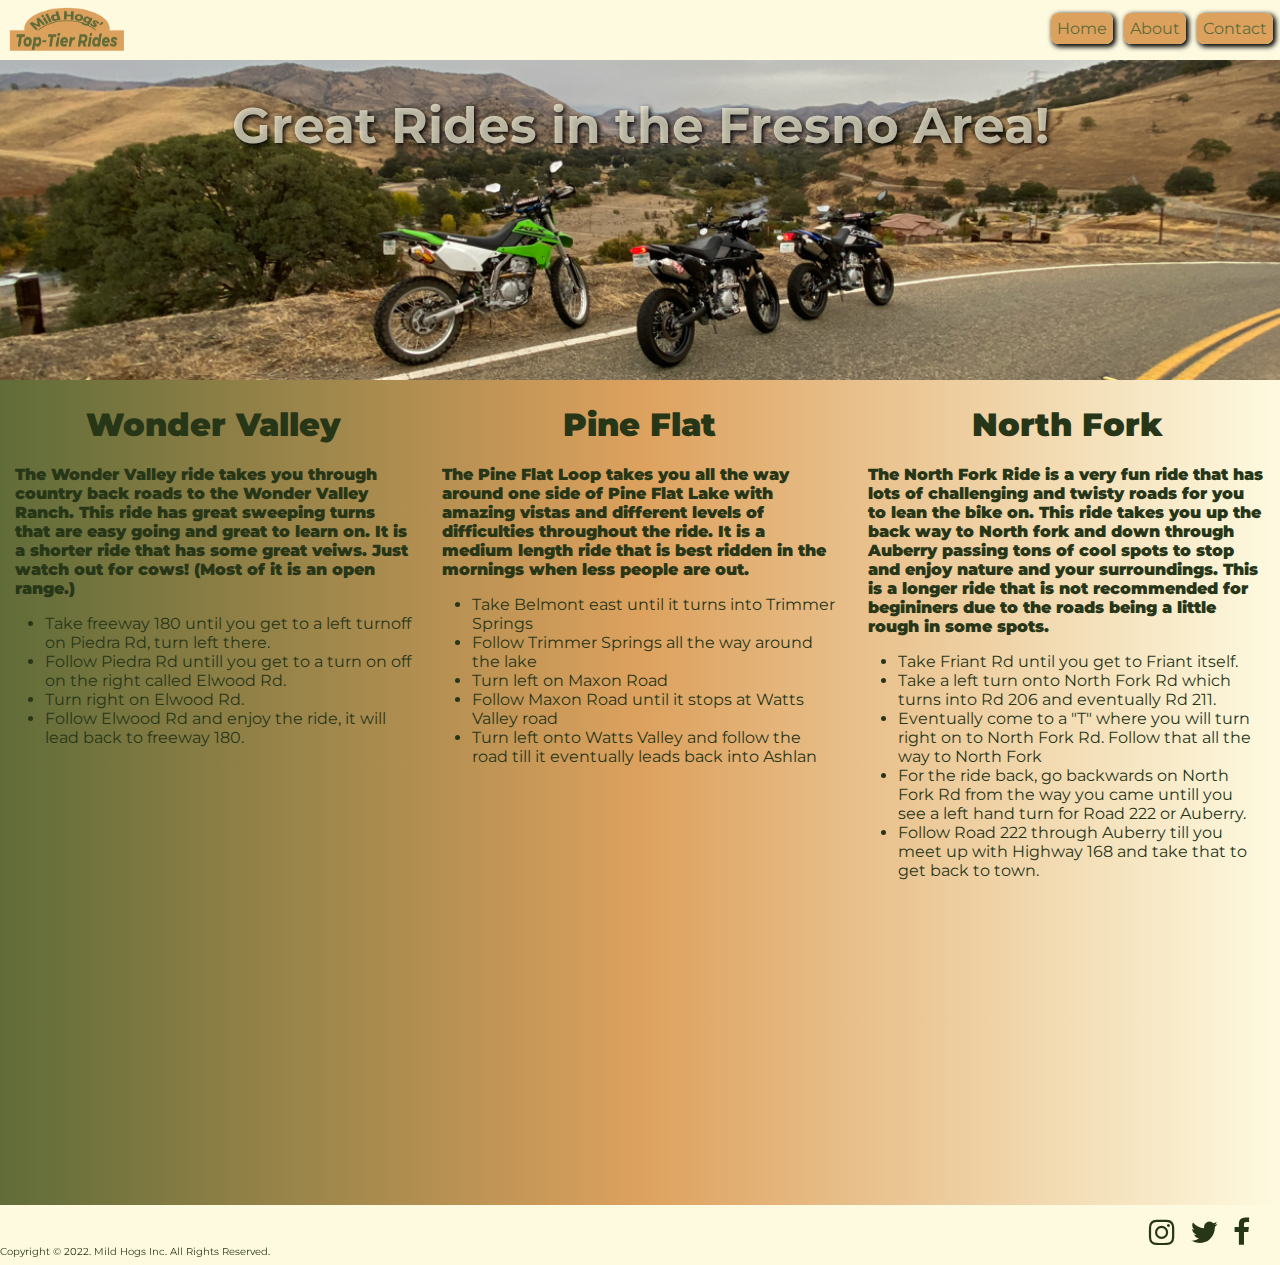
<file: index.html>
<!DOCTYPE html>
<html lang="en">
<head>
    <meta charset="UTF-8">
    <meta http-equiv="X-UA-Compatible" content="IE=edge">
    <meta name="viewport" content="width=device-width, initial-scale=1.0">
    <title>Best Rides in Fresno</title>
    <link rel="preconnect" href="https://fonts.googleapis.com">
    <link rel="preconnect" href="https://fonts.gstatic.com" crossorigin>
    <link href="https://fonts.googleapis.com/css2?family=Montserrat&display=swap" rel="stylesheet">
    <link rel="stylesheet" href="./css/style.css">
    <link rel="stylesheet" href="https://cdnjs.cloudflare.com/ajax/libs/font-awesome/4.7.0/css/font-awesome.min.css">
</head>
<body>
    <nav class="navbar">
        <a href="index.html"><img src="./images/mhttr.png" alt="Mild Hogs Logo" id="logo"></a>
        <ul class="navlist">
            <li class="navlistitem"><a href="index.html" class="navatag">Home</a></li>
            <li class="navlistitem"><a href="about.html" class="navatag">About</a></li>
            <li class="navlistitem"><a href="contact.html" class="navatag">Contact</a></li>
        </ul>
    </nav>
    <main>
        <section class="topsection">
            <h1 class="maintitle">Great Rides in the Fresno Area!</h1>
        </section>
        <section class="bottomsection">
            <article class="leftart">
                <h1 class="arth1">Wonder Valley</h1>
                <p class="ridedes">The Wonder Valley ride takes you through country back roads to the Wonder Valley Ranch. This ride has great sweeping turns that are easy going and great to learn on. It is a shorter ride that has some great veiws. Just watch out for cows! (Most of it is an open range.)</p>
                <ul>
                    <li class="dir">Take freeway 180 until you get to a left turnoff on Piedra Rd, turn left there.</li>
                    <li class="dir">Follow Piedra Rd untill you get to a turn on off on the right called Elwood Rd.</li>
                    <li class="dir">Turn right on Elwood Rd.</li>
                    <li class="dir">Follow Elwood Rd and enjoy the ride, it will lead back to freeway 180.</li>
                </ul>
                <aside class="map">
                    <iframe src="https://www.google.com/maps/embed?pb=!1m18!1m12!1m3!1d12779.101565899398!2d-119.31386928149259!3d36.79993532055854!2m3!1f0!2f0!3f0!3m2!1i1024!2i768!4f13.1!3m3!1m2!1s0x8095075cddce450f%3A0x8fb6e1d293a72b55!2sWonder%20Valley!5e0!3m2!1sen!2sus!4v1655769023404!5m2!1sen!2sus" width="350" height="300" style="border:0;" allowfullscreen="" loading="lazy" referrerpolicy="no-referrer-when-downgrade"></iframe></iframe></iframe>
                </aside>
            </article>
            <article class="middleart">
                <h1 class="arth1">Pine Flat</h1>
                <p class="ridedes">The Pine Flat Loop takes you all the way around one side of Pine Flat Lake with amazing vistas and different levels of difficulties throughout the ride. It is a medium length ride that is best ridden in the mornings when less people are out.</p>
                <ul>
                    <li class="dir">Take Belmont east until it turns into Trimmer Springs</li>
                    <li class="dir">Follow Trimmer Springs all the way around the lake</li>
                    <li class="dir">Turn left on Maxon Road</li>
                    <li class="dir">Follow Maxon Road until it stops at Watts Valley road</li>
                    <li class="dir">Turn left onto Watts Valley and follow the road till it eventually leads back into Ashlan</li>
                </ul>
                <aside class="map">
                    <iframe src="https://www.google.com/maps/embed?pb=!1m18!1m12!1m3!1d102133.07704865393!2d-119.35380974124296!3d36.87458845015815!2m3!1f0!2f0!3f0!3m2!1i1024!2i768!4f13.1!3m3!1m2!1s0x8095a921f25b08a1%3A0x52d78ad130e00caa!2sPine%20Flat%20Lake!5e0!3m2!1sen!2sus!4v1655330826005!5m2!1sen!2sus" width="350" height="300" style="border:0;" allowfullscreen="" loading="lazy" referrerpolicy="no-referrer-when-downgrade" class="map"></iframe>
                </aside>
            </article>
            <article class="rightart">
                <h1 class="arth1">North Fork</h1>
                <p class="ridedes">The North Fork Ride is a very fun ride that has lots of challenging and twisty roads for you to lean the bike on. This ride takes you up the back way to North fork and down through Auberry passing tons of cool spots to stop and enjoy nature and your surroundings. This is a longer ride that is not recommended for begininers due to the roads being a little rough in some spots. 
                </p>
                <ul>
                    <li class="dir">Take Friant Rd until you get to Friant itself. </li>
                    <li class="dir">Take a left turn onto North Fork Rd which turns into Rd 206 and eventually Rd 211.</li>
                    <li class="dir">Eventually come to a "T" where you will turn right on to North Fork Rd. Follow that all the way to North Fork</li>
                    <li class="dir">For the ride back, go backwards on North Fork Rd from the way you came untill you see a left hand turn for Road 222 or Auberry.</li>
                    <li class="dir">Follow Road 222 through Auberry till you meet up with Highway 168 and take that to get back to town.</li>
                </ul>
                <aside class="map">
                    <iframe src="https://www.google.com/maps/embed?pb=!1m18!1m12!1m3!1d12707.91458979863!2d-119.51456502053094!3d37.224481814023186!2m3!1f0!2f0!3f0!3m2!1i1024!2i768!4f13.1!3m3!1m2!1s0x80942dff0651e43b%3A0xc447c141aea3b86a!2sNorth%20Fork%2C%20CA%2093643!5e0!3m2!1sen!2sus!4v1655770092047!5m2!1sen!2sus" width="350" height="300" style="border:0;" allowfullscreen="" loading="lazy" referrerpolicy="no-referrer-when-downgrade"></iframe>
                </aside>
            </article>
        </section>
    </main>
    <footer>
        <p class="copyright"> Copyright &copy; 2022. Mild Hogs Inc. All Rights Reserved.</p>
        <a href="https://www.facebook.com/profile.php?id=100008261405487" class="fa fa-facebook" target="_blank"></a>
        <a href="https://twitter.com/con_nor_c" class="fa fa-twitter" target="_blank"></a>
        <a href="https://www.instagram.com/con_nor_c/" class="fa fa-instagram" target="_blank"></a>
    </footer>
</body>
</html>
</file>
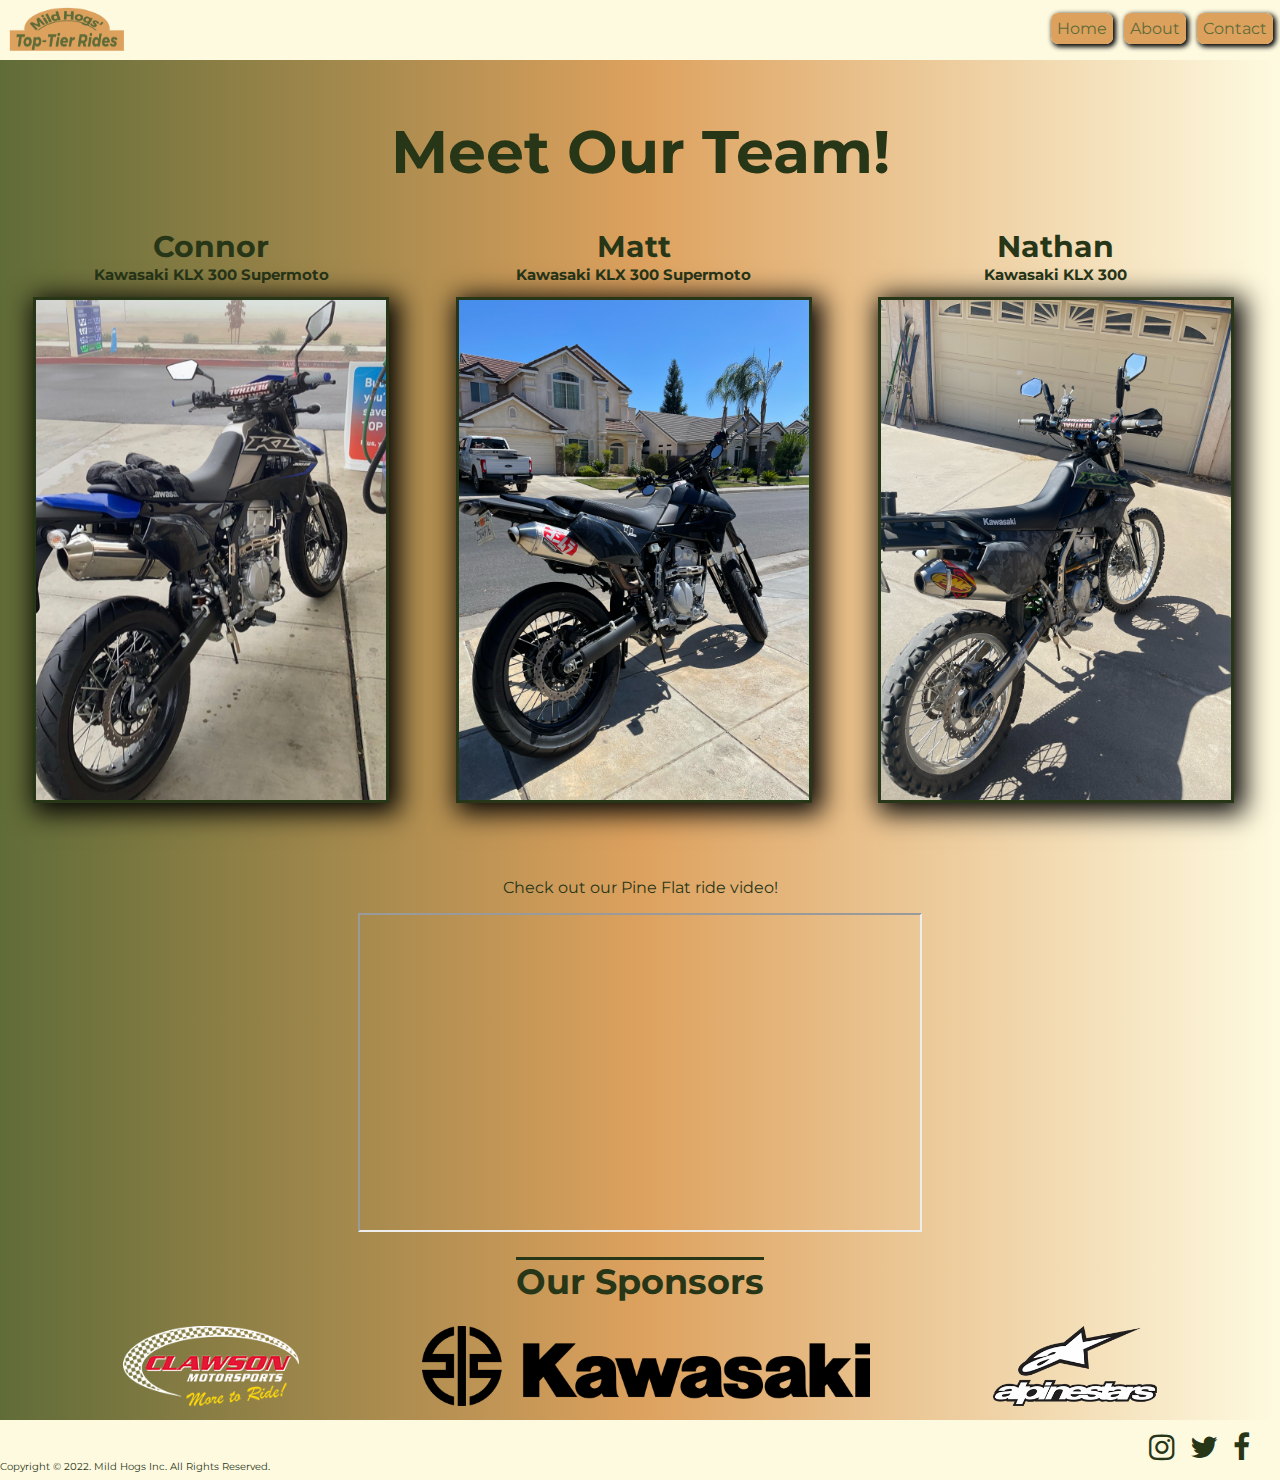
<file: about.html>
<!DOCTYPE html>
<html lang="en">
<head>
    <meta charset="UTF-8">
    <meta http-equiv="X-UA-Compatible" content="IE=edge">
    <meta name="viewport" content="width=device-width, initial-scale=1.0">
    <title>About Us</title>
    <link rel="preconnect" href="https://fonts.googleapis.com">
    <link rel="preconnect" href="https://fonts.gstatic.com" crossorigin>
    <link href="https://fonts.googleapis.com/css2?family=Montserrat&display=swap" rel="stylesheet">
    <link rel="stylesheet" href="./css/about.css">
    <link rel="stylesheet" href="https://cdnjs.cloudflare.com/ajax/libs/font-awesome/4.7.0/css/font-awesome.min.css">
</head>
<body>
    <nav class="navbar">
        <a href="index.html"><img src="./images/mhttr.png" alt="Mild Hogs Logo" id="logo"></a>
        <ul class="navlist">
            <li class="navlistitem"><a href="index.html" class="navatag">Home</a></li>
            <li class="navlistitem"><a href="about.html" class="navatag">About</a></li>
            <li class="navlistitem"><a href="contact.html" class="navatag">Contact</a></li>
        </ul>
    </nav>
    <main>
        <header>
            <h1 class="headtitle">Meet Our Team!</h1>
        </header>
        <section>
            <article class="leftart">
                <h1 class="name">Connor</h1>
                <h2 class="bike">Kawasaki KLX 300 Supermoto</h2>
                <img src="./images/connorbike.png" alt="Connor's Bike" class="bikepic">
            </article>
            <article class="middleart">
                <h1 class="name">Matt</h1>
                <h2 class="bike">Kawasaki KLX 300 Supermoto</h2>
                <img src="./images/mattbike.png" alt="Matt's Bike" class="bikepic">
            </article>
            <article class="rightart">
                <h1 class="name">Nathan</h1>
                <h2 class="bike">Kawasaki KLX 300</h2>
                <img src="./images/natebike.png" alt="Nate's Bike" class="bikepic">
            </article>
            <div class="video">
                <p class="videodesc">Check out our Pine Flat ride video!</p>
                <iframe width="560" height="315" src="https://www.youtube.com/embed/1-ijPY_6E7c?start=12" title="YouTube video player" frameborder="1" allow="accelerometer; autoplay; clipboard-write; encrypted-media; gyroscope; picture-in-picture" allowfullscreen>Video not supported.</iframe>
            </div>
            <aside class="sponsors">
                <h1 id="sponsors"> Our Sponsors</h1>
            </aside>
            <logo class="logobox">
                <a href="https://www.clawsonmotorsports.com/" target="_blank"><img src="./images/clawsonmotorsportslogo.png" alt="Clawson Logo" class="clawsonlogo"></a>
                <a href="https://www.kawasaki.com/en-us/" target="_blank"><img src="./images/kawasakilogo.png" alt="Kawasaki Logo" class="kawalogo"></a>
                <a href="https://www.alpinestars.com/" target="_blank"><img src="./images/alpinestarslogo.png" alt="Alpine Stars Logo" class="alpinelogo"></a>
            </logo>
        </section>
    </main>
    <footer>
        <p class="copyright"> Copyright &copy; 2022. Mild Hogs Inc. All Rights Reserved.</p>
        <a href="https://www.facebook.com/profile.php?id=100008261405487" class="fa fa-facebook" target="_blank"></a>
        <a href="https://twitter.com/con_nor_c" class="fa fa-twitter" target="_blank"></a>
        <a href="https://www.instagram.com/con_nor_c/" class="fa fa-instagram" target="_blank"></a>
    </footer>
</file>
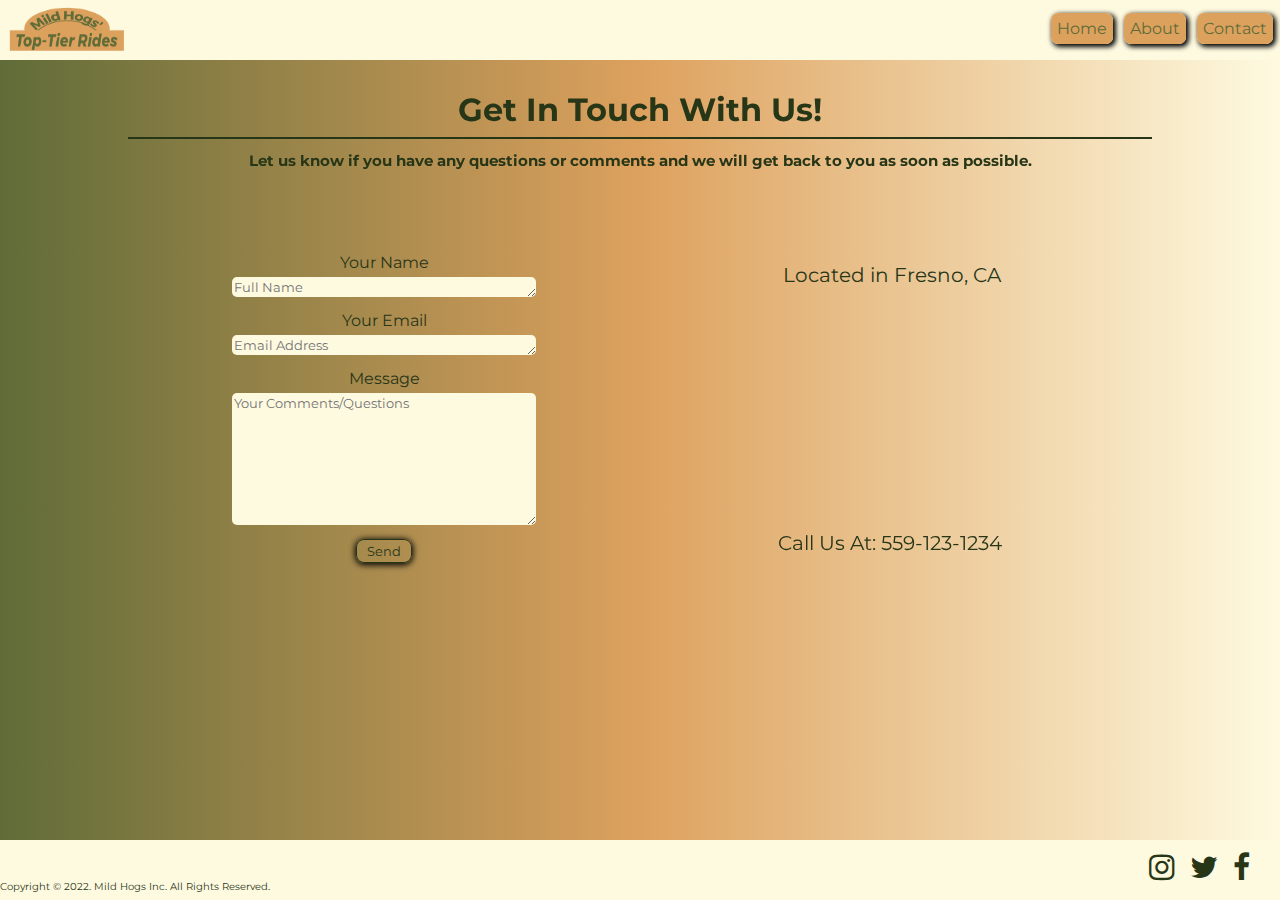
<file: contact.html>
<!DOCTYPE html>
<html lang="en">
<head>
    <meta charset="UTF-8">
    <meta http-equiv="X-UA-Compatible" content="IE=edge">
    <meta name="viewport" content="width=device-width, initial-scale=1.0">
    <title>Contact Us!</title>
    <link rel="preconnect" href="https://fonts.googleapis.com">
    <link rel="preconnect" href="https://fonts.gstatic.com" crossorigin>
    <link href="https://fonts.googleapis.com/css2?family=Montserrat&display=swap" rel="stylesheet">
    <link rel="stylesheet" href="./css/contact.css">
    <link rel="stylesheet" href="https://cdnjs.cloudflare.com/ajax/libs/font-awesome/4.7.0/css/font-awesome.min.css">
</head>
<body>
    <nav class="navbar">
        <a href="index.html"><img src="./images/mhttr.png" alt="Mild Hogs Logo" id="logo"></a>
        <ul class="navlist">
            <li class="navlistitem"><a href="index.html" class="navatag">Home</a></li>
            <li class="navlistitem"><a href="about.html" class="navatag">About</a></li>
            <li class="navlistitem"><a href="contact.html" class="navatag">Contact</a></li>
        </ul>
    </nav>
    <main>
        <h1 class="maintitle">Get In Touch With Us!</h1>
        <hr></hr> 
        <h2 class="undermt">Let us know if you have any questions or comments and we will get back to you as soon as possible.</h2>
        <div class="under" id="formdiv">
            <form action="https://www.google.com/">
                <div class="formitem">
                    <label id="formitemname" for="name">Your Name</label>
                    <textarea type="text" class="formtext" name="name" placeholder="Full Name" id="name" rows="1"></textarea>
                </div>
                <div class="formitem">
                    <label for="email">Your Email</label>
                    <textarea type="text" class="formtext" name="email" placeholder="Email Address" id="email" rows="1"></textarea>
                </div>
                <div class="formitem">
                    <label for="message">Message</label>
                    <textarea type="text" class="formtext" name="message" placeholder="Your Comments/Questions" id="message" rows="8"></textarea>
                </div>
                <div class="formitem">
                    <button class="sendbutton">Send</button>
                </div>
            </form>
        </div>
        <div class="under" id="infodiv">
            <p class="location">Located in Fresno, CA</p>
            <iframe src="https://www.google.com/maps/embed?pb=!1m18!1m12!1m3!1d3194.403264356312!2d-119.75647318508736!3d36.808855474912846!2m3!1f0!2f0!3f0!3m2!1i1024!2i768!4f13.1!3m3!1m2!1s0x80945d08a7131d35%3A0xb11b406fce611ff!2sShaw%20%26%20Cedar!5e0!3m2!1sen!2sus!4v1656034394890!5m2!1sen!2sus" width="250" height="200" style="border:0;" allowfullscreen="" loading="lazy" referrerpolicy="no-referrer-when-downgrade"></iframe>
            <p class="phone">Call Us At: 559-123-1234</p>
        </div>
    </main>
    <footer>
        <p class="copyright"> Copyright &copy; 2022. Mild Hogs Inc. All Rights Reserved.</p>
        <a href="https://www.facebook.com/profile.php?id=100008261405487" class="fa fa-facebook" target="_blank"></a>
        <a href="https://twitter.com/con_nor_c" class="fa fa-twitter" target="_blank"></a>
        <a href="https://www.instagram.com/con_nor_c/" class="fa fa-instagram" target="_blank"></a>
    </footer>
</file>
<file: css/style.css>
body {
    margin: 0;
    font-family: 'Montserrat', sans-serif;
}

/* NAV CSS */

.navbar {
    background-color: #FEFAE0;
    height: 60px;
    position: sticky;
    width: 100%;
    top: 0;
}

#logo {
    width: 120px;
    height: 50px;
    padding-top: 4px;
    padding-left: 7px;
}

.navlist {
    float: right;
}

.navlistitem {
    display: inline-block;
    padding-right: 7px;
    margin-top: 3px;
}

.navatag {
    text-decoration: none;
    color: #606c38;
    background-color: #dda15e;
    padding: 6px;
    border-radius: 7px;
    box-shadow: 2px 2px 5px 1px black;
}

.navatag:hover  {
    box-shadow: inset .5px .5px 3px 1px black;
    font-size: 17px;
    transition: 300000s;
}

 /* Main CSS */

.topsection {
    height: 320px;
    background-image: url(../images/bikesoverlook.png);
    background-repeat: no-repeat;
    background-size: cover;
    position: abosolue;
    background-position: center center;
}

.bottomsection {
    height: 825px;
    color: #283618;
    background: rgb(96,108,56);
    background: linear-gradient(90deg, rgba(96,108,56,1) 0%, rgba(221,161,94,1) 50%, rgba(254,250,224,1) 100%);
}

.maintitle {
    margin: 0;
    text-align: center;
    padding-top: 35px;
    font-size: 50px;
    color: rgba(254, 250, 224, 0.7);
    text-shadow: 2px 2px 5px black;
}

article {
    float: left;
    box-sizing: border-box;
    height: 825px;
    padding: 5px;
}

.leftart, .middleart, .rightart {
    width: 33.333333%;
}

.arth1 {
    text-align: center;
    margin-top: 20px;
    font-weight: 900;
}

.ridedes {
    margin: 0px 10px;
    color: #283618;
    font-weight: 900;
}

.dir {
    padding-right: 10px;
    color: #283618;
}

.map {
    text-align: center;
}

/* Footer CSS */

footer {
    height: 60px;
    background-color: #FEFAE0;
}
footer {
    font-size: 30px;
}

.fa {
    text-decoration: none;
    color: #283618;
    padding-left: 15px;
    padding-top: 12px;
    float: right;
}

.fa-facebook {
    padding-right: 30px;
}

.copyright {
    float: left;
    padding: 0;
    margin: 0;
    font-size: 10px;
    padding-top: 40px;
    color: #283618;
}
</file>
<file: css/about.css>
body {
    margin: 0;
    font-family: 'Montserrat', sans-serif;
}

/* NAV CSS */

.navbar {
    background-color: #FEFAE0;
    height: 60px;
    position: sticky;
    width: 100%;
    top: 0;
}

#logo {
    width: 120px;
    height: 50px;
    padding-top: 4px;
    padding-left: 7px;
}

.navlist {
    float: right;
}

.navlistitem {
    display: inline-block;
    padding-right: 7px;
    margin-top: 3px;
}

.navatag {
    text-decoration: none;
    color: #606c38;
    background-color: #dda15e;
    padding: 6px;
    border-radius: 7px;
    box-shadow: 2px 2px 5px 1px black;
}

.navatag:hover  {
    box-shadow: inset .5px .5px 3px 1px black;
    font-size: 17px;
    transition: 300000s;
}

 /*Main CSS*/

main {
    overflow: auto;
    background: rgb(96,108,56);
    background: linear-gradient(90deg, rgba(96,108,56,1) 0%, rgba(221,161,94,1) 50%, rgba(254,250,224,1) 100%);
 }
.headtitle {
    text-align: center;
    font-size: 60px;
    padding-top: 15px;
    color: #283618;
 }
article {
    height: 650px;
    width: 33%;
    float: left;
    text-align: center;
    color: #283618;
    
 }

.name {
    font-size: 30px;
    padding: 0;
    margin-bottom: 0;
    margin-top: 0;
 }

.bike {
    padding: 0;
    margin-top: 0;
    font-size: 15px;
 }

.bikepic {
    width: 350px;
    height: 500px;
    border: 3px solid #283618;
    box-shadow: 5px 5px 25px 5px black;
 }

.video {
    text-align: center;
    padding-top: 0;
    color: #283618;
 }

#sponsors {
    text-align: center;
    font-size: 35px;
    text-decoration: overline;
    color: #283618;
 }

.logobox {
    display: flex;
    justify-content: space-evenly;
    width: 100%;
 }

.clawsonlogo {
    padding-bottom: 10px;
    height: 80px;
    margin: auto;
 }

.kawalogo {
    padding-bottom: 10px;
    height: 80px;
    margin: auto;
 }

.alpinelogo {
    padding-bottom: 10px;
    height: 80px;
    margin: auto;
 }

 /* Footer CSS */

footer {
    height: 60px;
    background-color: #FEFAE0;
}
footer {
    font-size: 30px;
}

.fa {
    text-decoration: none;
    color: #283618;
    padding-left: 15px;
    padding-top: 12px;
    float: right;
}

.fa-facebook {
    padding-right: 30px;
}

.copyright {
    float: left;
    padding: 0;
    margin: 0;
    font-size: 10px;
    padding-top: 40px;
    color: #283618;
}
</file>
<file: css/contact.css>
html, body {
    height: 100%;
}
body {
    margin: 0;
    font-family: 'Montserrat', sans-serif;
}

/* NAV CSS */

.navbar {
    background-color: #FEFAE0;
    height: 60px;
    position: sticky;
    width: 100%;
    top: 0;
}

#logo {
    width: 120px;
    height: 50px;
    padding-top: 4px;
    padding-left: 7px;
}

.navlist {
    float: right;
}

.navlistitem {
    display: inline-block;
    padding-right: 7px;
    margin-top: 3px;
}

.navatag {
    text-decoration: none;
    color: #606c38;
    background-color: #dda15e;
    padding: 6px;
    border-radius: 7px;
    box-shadow: 2px 2px 5px 1px black;
}

.navatag:hover  {
    box-shadow: inset .5px .5px 3px 1px black;
    font-size: 17px;
    transition: 300000s;
}

/* Main CSS */

main {
    height: calc(100% - 60px);
    overflow: auto;
    color: #283618;
    background: rgb(96,108,56);
    background: linear-gradient(90deg, rgba(96,108,56,1) 0%, rgba(221,161,94,1) 50%, rgba(254,250,224,1) 100%)
}

.maintitle {
    text-align: center;
    margin: 0;
    padding-top: 30px;
}

.undermt {
    text-align: center;
    font-size: 15px;
}

.under {
    float: left;
}

hr {
    height: 2px;
    background-color: #283618;
    border: 0;
    width: 80%;
}

#formdiv {
    width: 60%;
    color: #283618;
}

label {
    display: block;
    padding-top: 10px;
    padding-bottom: 5px;
}

.formitem {
    text-align: center;
}

#formitemname {
    margin-top: 60px;
}

.formtext {
    width: 300px;
}

.formtext {
    font-family: 'Montserrat', sans-serif;
    background-color: #FEFAE0;
    border: 0;
    border-radius: 5px;
}

.sendbutton {
    cursor: pointer;
    background-color: rgba(255, 255, 255, 0);
    border: 1px solid #283618;
    border-radius: 8px;
    margin-top: 10px;
    color: #283618;
    padding: 3px 10px;
    box-shadow: 0px 1px 6px 1px black;
    font-family: 'Montserrat', sans-serif;
}

.sendbutton:hover {
    background-color: rgba(0, 0, 0, 0.05);
    box-shadow: inset 0px .3px 3px .5px black;  
}

#infodiv {
    text-align: left;
    color: #283618;
    width:40%;
    font-family: 'Montserrat', sans-serif;
    padding-bottom: 100px;
}

.location {
    padding-top: 60px;
    font-size: 20px;
    padding-left: 15px;
}

.phone {
    font-size: 20px;
    padding-left: 10px;
}


 /* Footer CSS */

footer {
    height: 60px;
    background-color: #FEFAE0;
    width: 100%;
    font-size: 30px;
    position: absolute;
    bottom: 0;
}

.fa {
    text-decoration: none;
    color: #283618;
    padding-left: 15px;
    padding-top: 12px;
    float: right;
}

.fa-facebook {
    padding-right: 30px;
}

.copyright {
    float: left;
    padding: 0;
    margin: 0;
    font-size: 10px;
    padding-top: 40px;
    color: #283618;
}
</file>
